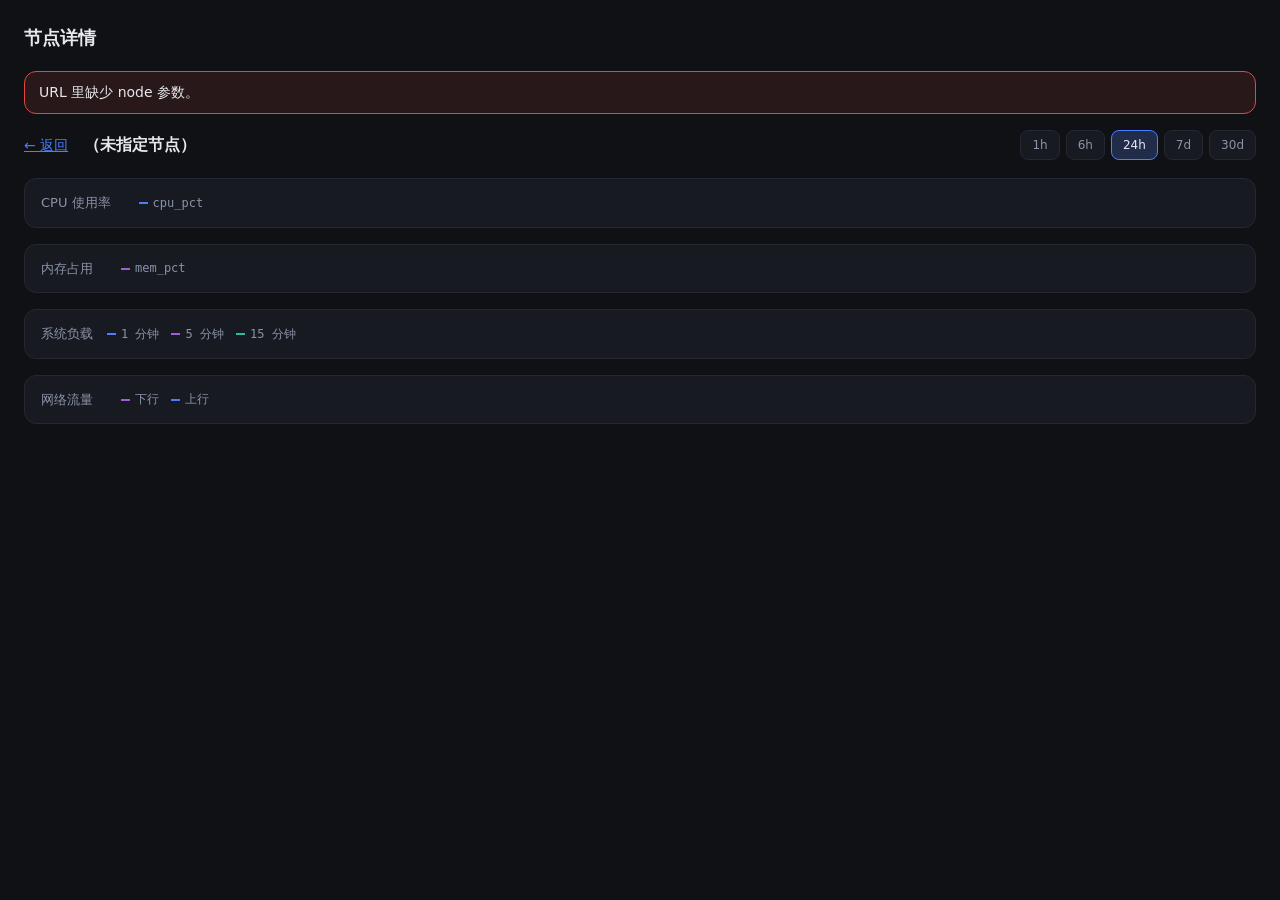
<file: web/detail.html>
<!doctype html>
<html lang="zh-CN">
<head>
<meta charset="utf-8">
<meta name="viewport" content="width=device-width, initial-scale=1">
<title>节点详情</title>
<link rel="stylesheet" href="app.css">
</head>
<body>
<header>
  <h1>节点详情</h1>
  <div id="meta"></div>
</header>
<div id="banner"></div>

<div class="detail-head">
  <a href="index.html">← 返回</a>
  <h2 id="title">…</h2>
  <div class="ranges" id="ranges"></div>
</div>

<div class="chart-block">
  <div class="chart-title">CPU 使用率<span class="chart-stat" id="stat-cpu"></span><span class="legend"><span><i class="swatch-cpu"></i>cpu_pct</span></span></div>
  <div class="chart" id="chart-cpu"></div>
</div>

<div class="chart-block">
  <div class="chart-title">内存占用<span class="chart-stat" id="stat-mem"></span><span class="legend"><span><i class="swatch-mem"></i>mem_pct</span></span></div>
  <div class="chart" id="chart-mem"></div>
</div>

<div class="chart-block">
  <div class="chart-title">系统负载<span class="legend">
    <span><i class="swatch-load1"></i>1 分钟</span>
    <span><i class="swatch-load5"></i>5 分钟</span>
    <span><i class="swatch-load15"></i>15 分钟</span>
  </span></div>
  <div class="chart" id="chart-load"></div>
</div>

<div class="chart-block">
  <div class="chart-title">网络流量<span class="chart-stat" id="stat-net"></span><span class="legend">
    <span><i class="swatch-netrx"></i>下行</span>
    <span><i class="swatch-nettx"></i>上行</span>
  </span></div>
  <div class="chart" id="chart-net"></div>
</div>

<script src="app.js"></script>
<script>
"use strict";

const RANGES = [
  { key: "1h", secs: 3600 },
  { key: "6h", secs: 6 * 3600 },
  { key: "24h", secs: 24 * 3600 },
  { key: "7d", secs: 7 * 86400 },
  { key: "30d", secs: 30 * 86400 },
];

const nodeId = Probe.param("node");
let currentRange = "24h";

document.getElementById("title").textContent = nodeId || "（未指定节点）";

/* ---------- 图表 ---------- */

function fmtAxis(v) {
  const a = Math.abs(v);
  if (a >= 100) return v.toFixed(0);
  if (a >= 10) return v.toFixed(1);
  return v.toFixed(2);
}

function fmtTime(ts, span) {
  const d = new Date(ts * 1000);
  const p = function (n) { return String(n).padStart(2, "0"); };
  if (span <= 24 * 3600) return p(d.getHours()) + ":" + p(d.getMinutes());
  return (d.getMonth() + 1) + "-" + p(d.getDate()) + " " + p(d.getHours()) + ":" + p(d.getMinutes());
}

/*
 * 一条曲线的点会在数据中断处断开，而不是连成一条直线——
 * “没有数据”和“值一直是这个数”在图上必须看得出来。
 */
function renderChart(host, seriesList, step, from, to, fmtY) {
  fmtY = fmtY || fmtAxis;
  const all = seriesList.reduce(function (acc, s) { return acc.concat(s.points); }, []);
  if (!all.length) {
    host.innerHTML = '<div class="empty">该时间段没有数据</div>';
    return;
  }

  const W = Math.max(320, Math.round(host.clientWidth || 900));
  const H = 180, PL = 48, PR = 12, PT = 10, PB = 22;
  const iw = W - PL - PR, ih = H - PT - PB;

  let yMin = Infinity, yMax = -Infinity;
  all.forEach(function (p) {
    if (p[1] < yMin) yMin = p[1];
    if (p[1] > yMax) yMax = p[1];
  });
  if (yMin === yMax) { yMax = yMin + 1; }
  const pad = (yMax - yMin) * 0.12;
  yMin = Math.max(0, yMin - pad);
  yMax = yMax + pad;

  const span = Math.max(1, to - from);
  const X = function (ts) { return PL + ((ts - from) / span) * iw; };
  const Y = function (v) { return PT + ih - ((v - yMin) / (yMax - yMin)) * ih; };

  let svg = "";
  for (let i = 0; i <= 4; i++) {
    const v = yMin + (yMax - yMin) * (i / 4);
    const yy = Y(v).toFixed(1);
    svg += '<line class="grid" x1="' + PL + '" y1="' + yy + '" x2="' + (W - PR) + '" y2="' + yy + '"/>';
    svg += '<text class="axis-label" x="' + (PL - 6) + '" y="' + (Number(yy) + 3) + '" text-anchor="end">' + fmtY(v) + "</text>";
  }
  for (let i = 0; i <= 3; i++) {
    const t = from + (span * i) / 3;
    const anchor = i === 0 ? "start" : (i === 3 ? "end" : "middle");
    svg += '<text class="axis-label" x="' + X(t).toFixed(1) + '" y="' + (H - 6) + '" text-anchor="' + anchor + '">' + fmtTime(t, span) + "</text>";
  }

  const gapLimit = step * 2.5;
  seriesList.forEach(function (s) {
    let d = "", prev = null;
    s.points.forEach(function (p) {
      const ts = p[0], v = p[1];
      const startNew = prev === null || ts - prev > gapLimit;
      d += (startNew ? "M" : "L") + X(ts).toFixed(1) + " " + Y(v).toFixed(1) + " ";
      prev = ts;
    });
    if (d) svg += '<path class="line line-' + s.key + '" d="' + d.trim() + '"/>';
  });

  host.innerHTML = '<svg viewBox="0 0 ' + W + " " + H + '" width="' + W + '" height="' + H + '">' + svg + "</svg>";
}

/* ---------- 数据 ---------- */

const METRICS = [
  { metric: "cpu_pct", key: "cpu", host: "chart-cpu" },
  { metric: "mem_pct", key: "mem", host: "chart-mem" },
  { metric: "load1", key: "load1", host: "chart-load" },
  { metric: "load5", key: "load5", host: "chart-load" },
  { metric: "load15", key: "load15", host: "chart-load" },
  { metric: "net_rx", key: "netrx", host: "chart-net" },
  { metric: "net_tx", key: "nettx", host: "chart-net" },
];

// 各图的值量纲不同：CPU/内存是百分数，流量是字节/秒。坐标轴与极值文字要跟着换，
// 否则流量图会出现 "8388608.00" 这种读不出来的刻度。
const Y_FORMAT = {
  "chart-net": function (v) { return Probe.formatBps(v); },
};

let lastPayload = null;

async function load() {
  if (!nodeId) {
    Probe.showBanner("URL 里缺少 node 参数。");
    return;
  }

  const range = RANGES.filter(function (r) { return r.key === currentRange; })[0];
  const to = Math.floor(Date.now() / 1000);
  const from = to - range.secs;

  try {
    const results = await Promise.all(METRICS.map(function (m) {
      return Probe.getJSON("/api/v1/series?node=" + encodeURIComponent(nodeId) +
        "&metric=" + m.metric + "&from=" + from + "&to=" + to);
    }));

    const byHost = {};
    METRICS.forEach(function (m, i) {
      const resp = results[i];
      byHost[m.host] = byHost[m.host] || { series: [], step: resp.step, from: resp.from, to: resp.to };
      byHost[m.host].series.push({
        key: m.key,
        points: (resp.points || []).map(function (p) { return [Number(p[0]), Number(p[1])]; }),
      });
    });

    lastPayload = byHost;

    Object.keys(byHost).forEach(function (host) {
      const g = byHost[host];
      renderChart(document.getElementById(host), g.series, g.step, g.from, g.to, Y_FORMAT[host]);
    });

    const cpu = results[0];
    const total = cpu.points.length;
    document.getElementById("stat-cpu").textContent = statText(byHost["chart-cpu"].series[0].points, pctFmt);
    document.getElementById("stat-mem").textContent = statText(byHost["chart-mem"].series[0].points, pctFmt);
    // 流量统计用下行那条线做代表，上下行的极值往往不在同一时刻，混在一起没有意义。
    document.getElementById("stat-net").textContent = statText(byHost["chart-net"].series[0].points, Probe.formatBps);
    document.getElementById("meta").textContent =
      total + " 个数据点 · 每个点 " + fmtStep(cpu.step) + " · " +
      new Date(cpu.from * 1000).toLocaleString() + " 起";
    Probe.hideBanner();
  } catch (err) {
    document.getElementById("stat-cpu").textContent = "";
    document.getElementById("stat-mem").textContent = "";
    document.getElementById("stat-net").textContent = "";
    Probe.showBanner("读取曲线失败：" + err.message);
  }
}

function fmtStep(sec) {
  if (sec % 86400 === 0) return (sec / 86400) + " 天";
  if (sec % 3600 === 0) return (sec / 3600) + " 小时";
  if (sec % 60 === 0) return (sec / 60) + " 分钟";
  return sec + " 秒";
}

// 把一段区间的极值与均值写在图题右边——曲线看趋势，数字看具体。
// fmt 是格式化函数而不是后缀：流量要按 B/KB/MB 换算，光加单位会得到
// "8388608.00 B/s" 这种没法读的东西。
function statText(points, fmt) {
  if (!points || !points.length) return "";
  let min = Infinity, max = -Infinity, sum = 0;
  points.forEach(function (p) {
    const v = p[1];
    if (v < min) min = v;
    if (v > max) max = v;
    sum += v;
  });
  return "最小 " + fmt(min) + " · 平均 " + fmt(sum / points.length) + " · 最大 " + fmt(max);
}

function pctFmt(v) { return fmtAxis(v) + "%"; }

function renderRanges() {
  const host = document.getElementById("ranges");
  host.innerHTML = RANGES.map(function (r) {
    return '<button class="range-btn' + (r.key === currentRange ? " active" : "") +
      '" data-range="' + r.key + '">' + r.key + "</button>";
  }).join("");
  host.querySelectorAll("button").forEach(function (b) {
    b.addEventListener("click", function () {
      currentRange = b.dataset.range;
      renderRanges();
      load();
    });
  });
}

// 宽度变化后重画：SVG 的 viewBox 是按容器实测宽度算的，
// 不重画的话文字会被非等比拉伸。
let resizeTimer = null;
window.addEventListener("resize", function () {
  clearTimeout(resizeTimer);
  resizeTimer = setTimeout(function () {
    if (!lastPayload) return;
    Object.keys(lastPayload).forEach(function (host) {
      const g = lastPayload[host];
      renderChart(document.getElementById(host), g.series, g.step, g.from, g.to, Y_FORMAT[host]);
    });
  }, 150);
});

renderRanges();
load();
setInterval(load, 60000);
</script>
</body>
</html>
</file>
<file: web/app.css>
/*
 * 主题契约：全部视觉参数都在下面这一个 :root 里。
 *
 * 换皮 = 写一个只含 :root 的 CSS 文件在你的部署里覆盖它（放在 app.css 之后），
 * 组件结构一行都不用动。需要覆盖的变量就是这些，没有藏在别处的硬编码颜色。
 *
 * 三组语义：
 *   --bg/--card/--fg/--muted/--border  骨架与文字
 *   --ok/--warn/--bad                  状态（在线/接近阈值/超阈值）
 *   --accent/--accent-2/--accent-3     曲线与强调（顺序即负载 1/5/15 分钟）
 */
:root {
  --bg: #0f1115;
  --card: #171a21;
  --card-hover: #1c2029;
  --fg: #e6e8ee;
  --muted: #8b93a7;
  --border: #242833;

  --ok: #3ba55d;
  --warn: #d9a441;
  --bad: #e0483e;

  --accent: #4a7dff;
  --accent-2: #a35bd6;
  --accent-3: #2fb8a6;

  --radius: 12px;
  --gap: 16px;
  --font: 14px/1.5 ui-sans-serif, system-ui, -apple-system, "Segoe UI", "Noto Sans SC", sans-serif;
  --mono: ui-monospace, SFMono-Regular, Menlo, monospace;

  --focus: var(--accent);
}

* { box-sizing: border-box; }

/* 键盘操作时给个明确的焦点圈；鼠标点击不显示。 */
:focus-visible {
  outline: 2px solid var(--focus);
  outline-offset: 2px;
  border-radius: 4px;
}

/* 尊重系统的“减少动态效果”。 */
@media (prefers-reduced-motion: reduce) {
  * { transition: none !important; animation: none !important; }
}

body {
  margin: 0;
  padding: 24px;
  background: var(--bg);
  color: var(--fg);
  font: var(--font);
}

a { color: var(--accent); }

header {
  display: flex;
  align-items: baseline;
  justify-content: space-between;
  gap: var(--gap);
  margin-bottom: 20px;
  flex-wrap: wrap;
}

h1 { font-size: 18px; margin: 0; font-weight: 600; }
#meta, .meta { color: var(--muted); font-size: 12px; }

#banner {
  display: none;
  margin-bottom: var(--gap);
  padding: 10px 14px;
  border-radius: var(--radius);
  background: rgba(224, 72, 62, .12);
  border: 1px solid var(--bad);
}
#banner.show { display: block; }

/* ---------- 列表页 ---------- */

#nodes {
  display: grid;
  grid-template-columns: repeat(auto-fill, minmax(320px, 1fr));
  gap: var(--gap);
}

.card {
  display: block;
  background: var(--card);
  border: 1px solid var(--border);
  border-radius: var(--radius);
  padding: 16px;
  color: inherit;
  text-decoration: none;
  transition: background .15s ease, border-color .15s ease;
}
a.card:hover { background: var(--card-hover); border-color: var(--accent); }
.card.static { cursor: default; }

.head {
  display: flex;
  align-items: center;
  gap: 8px;
  margin-bottom: 14px;
}
.dot {
  width: 9px; height: 9px; border-radius: 50%;
  background: var(--muted);
  flex: none;
}
.dot.online { background: var(--ok); box-shadow: 0 0 0 3px rgba(59, 165, 93, .18); }
.dot.offline { background: var(--bad); box-shadow: 0 0 0 3px rgba(224, 72, 62, .18); }

.name { font-weight: 600; }
.id { color: var(--muted); font-size: 12px; margin-left: auto; font-family: var(--mono); }

.row {
  display: flex;
  justify-content: space-between;
  gap: 10px;
  padding: 5px 0;
  font-size: 13px;
}
.row .k { color: var(--muted); flex: none; }
.row .v { font-family: var(--mono); text-align: right; }

.bar {
  height: 5px;
  border-radius: 3px;
  background: var(--border);
  overflow: hidden;
  margin: 3px 0 9px;
}
.bar > i {
  display: block;
  height: 100%;
  background: var(--accent);
  transition: width .3s ease;
}
.bar > i.warn { background: var(--warn); }
.bar > i.bad { background: var(--bad); }

.foot {
  margin-top: 12px;
  padding-top: 10px;
  border-top: 1px solid var(--border);
  display: flex;
  justify-content: space-between;
  gap: 10px;
  font-size: 12px;
  color: var(--muted);
  flex-wrap: wrap;
}
.rates span { margin-right: 10px; white-space: nowrap; }
.never { color: var(--muted); padding: 8px 0; }

/* ---------- 详情页 ---------- */

.detail-head {
  display: flex;
  align-items: center;
  gap: var(--gap);
  margin-bottom: 18px;
  flex-wrap: wrap;
}
.detail-head h2 { font-size: 16px; margin: 0; }

.ranges { display: flex; gap: 6px; margin-left: auto; }
.range-btn {
  background: var(--card);
  color: var(--muted);
  border: 1px solid var(--border);
  border-radius: 8px;
  padding: 5px 11px;
  font: inherit;
  font-size: 12px;
  cursor: pointer;
}
.range-btn:hover { color: var(--fg); border-color: var(--accent); }
.range-btn.active {
  color: var(--fg);
  border-color: var(--accent);
  background: color-mix(in srgb, var(--accent) 18%, var(--card));
}

.chart-block {
  background: var(--card);
  border: 1px solid var(--border);
  border-radius: var(--radius);
  padding: 14px 16px 8px;
  margin-bottom: var(--gap);
}
.chart-title {
  font-size: 13px;
  color: var(--muted);
  margin-bottom: 6px;
  display: flex;
  gap: 14px;
  align-items: center;
}
.chart-title .legend { display: flex; gap: 12px; font-family: var(--mono); font-size: 12px; }
.chart-title .legend i {
  display: inline-block; width: 9px; height: 2px;
  vertical-align: middle; margin-right: 5px;
}
.swatch-cpu { background: var(--accent); }
.swatch-mem { background: var(--accent-2); }
.swatch-load1 { background: var(--accent); }
.swatch-load5 { background: var(--accent-2); }
.swatch-load15 { background: var(--accent-3); }
.swatch-netrx { background: var(--accent-2); }
.swatch-nettx { background: var(--accent); }

.chart svg { display: block; width: 100%; height: 180px; }
.chart .grid { stroke: var(--border); stroke-width: 1; }
.chart .axis-label { fill: var(--muted); font-size: 10px; font-family: var(--mono); }
.chart .line { fill: none; stroke-width: 1.5; vector-effect: non-scaling-stroke; }
.chart .line-cpu { stroke: var(--accent); }
.chart .line-mem { stroke: var(--accent-2); }
.chart .line-load1 { stroke: var(--accent); }
.chart .line-load5 { stroke: var(--accent-2); }
.chart .line-load15 { stroke: var(--accent-3); }
.chart .empty { color: var(--muted); padding: 40px 0; text-align: center; font-size: 13px; }

/* 曲线对应的最小/平均/最大，直接写在标题右边。 */
.chart-stat { color: var(--fg); font-family: var(--mono); font-size: 12px; }

/* ---------- 概览条 ---------- */

.summary {
  display: flex;
  gap: 28px;
  margin-bottom: var(--gap);
  padding: 14px 18px;
  background: var(--card);
  border: 1px solid var(--border);
  border-radius: var(--radius);
  flex-wrap: wrap;
}
.summary .stat { display: flex; align-items: baseline; gap: 7px; }
.summary .stat b { font-size: 20px; font-weight: 600; font-family: var(--mono); }
.summary .stat span { color: var(--muted); font-size: 12px; }
.summary .stat.ok b { color: var(--ok); }
.summary .stat.bad b { color: var(--bad); }
.summary .stat.never b { color: var(--muted); }

/* 离线节点的卡片压暗一点：扫一眼就知道哪些不对劲。 */
.card.offline { opacity: .72; }
.card.offline:hover { opacity: 1; }
</file>
